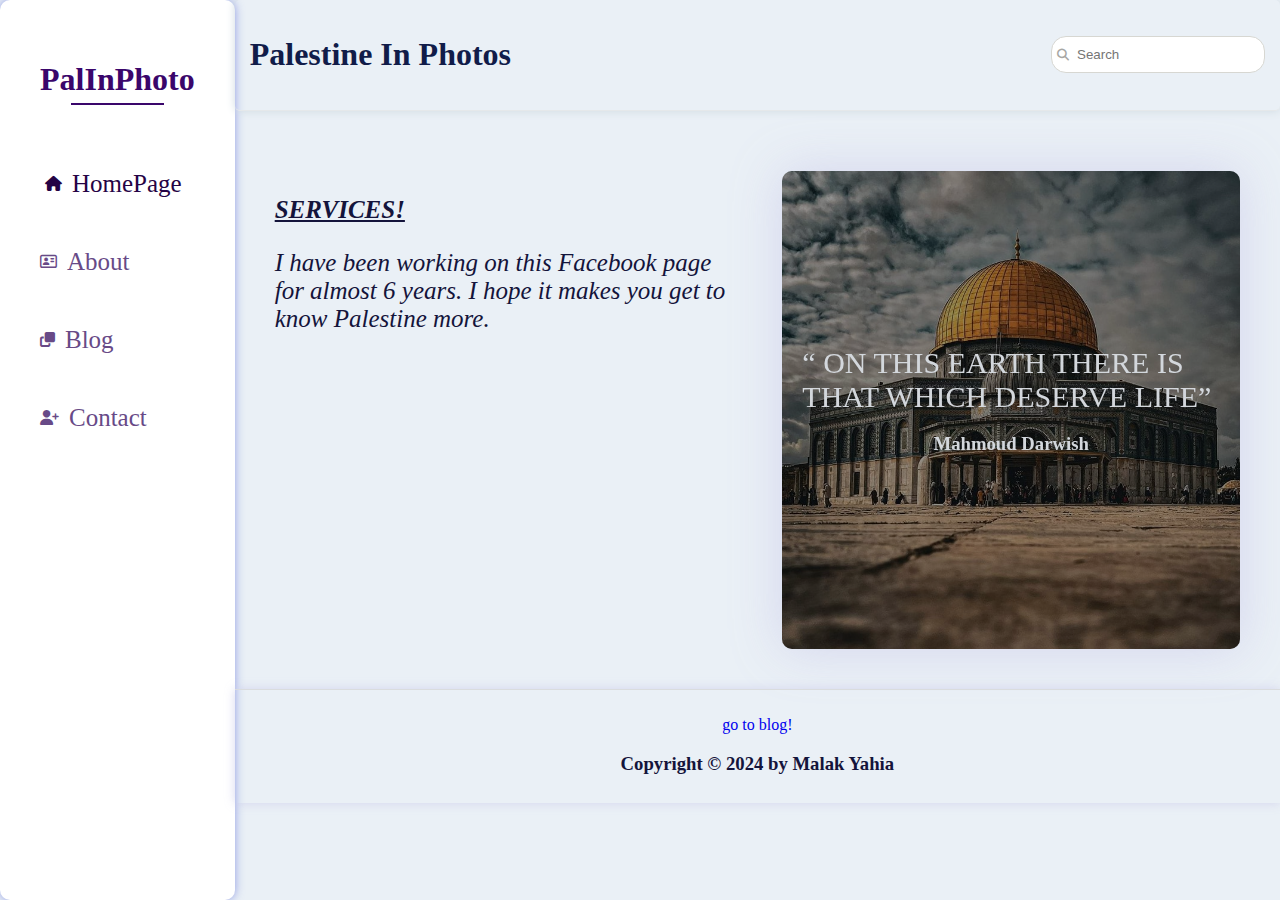
<file: index.html>
<!DOCTYPE html>
<html lang="en">
<head>
  <meta charset="UTF-8">
  <meta name="viewport" content="width=device-width, initial-scale=1.0">
  <title>Personal Blog Website</title>
  <link rel="stylesheet" href="https://cdnjs.cloudflare.com/ajax/libs/font-awesome/6.4.0/css/all.min.css"/>   
  <link rel="stylesheet" href="styles/home.css">
</head>
<body>
<div class="page d-flex flex-dr">
  <nav class="sidebar p-20 ">
    <h1 class="logo">PalInPhoto</h1>
    <ul class="links">
      <li>
        <a class="active d-flex align-center " href="index.html">
        <i class="fa-solid fa-house"></i>
        <span class="title">HomePage</span>
        </a>
      </li>
      <li>
        <a class="d-flex align-center" href="">
          <i class="fa-regular fa-address-card"></i>
        <span class="title">About</span>
        </a>
      </li>
      <li>
        <a class="d-flex align-center"  href="blog.html">
        <i class="fa-solid fa-clone"></i>
        <span class="title" >Blog</span>
        </a>
      </li>
      <li>
        <a class="d-flex align-center"  href="">
        <i class="fa-solid fa-user-plus"></i>
        <span class="title">Contact</span>
        </a>
      </li>
    </ul>
  </nav>
  <section class="content d-flex flex-dc">
    <header class="homehead p-15 mb-20 d-flex justify-sb wrap-flex">
      <div>
        <h1 class="c-b">Palestine In Photos</h1>
      </div>
      <div class="search d-flex align-center">
        <input class="p-10" type="search" placeholder="Search">
      </div>
    </header>
    <section class="container p-20 d-grid">
      <div class="service ">
        <p><u>services!</u></p>
        <p>I have been working on this Facebook page for almost 6 years. I hope it makes you get to know Palestine more. 
        </p>
      </div>
      <div class="img">
        <div class="d-flex justify-sb align-center flex-dc"><q> ON THIS EARTH THERE IS THAT WHICH DESERVE LIFE</q>
        <h3>Mahmoud Darwish</h3>
      </div>
      </div> 
    </section>
    <footer class="flex-end">
      <a href="blog.html"><p>go to blog!</p></a>
      <h3>Copyright © 2024 by Malak Yahia</h3>
    </footer>
  </section>
</div>
</body>
</file>
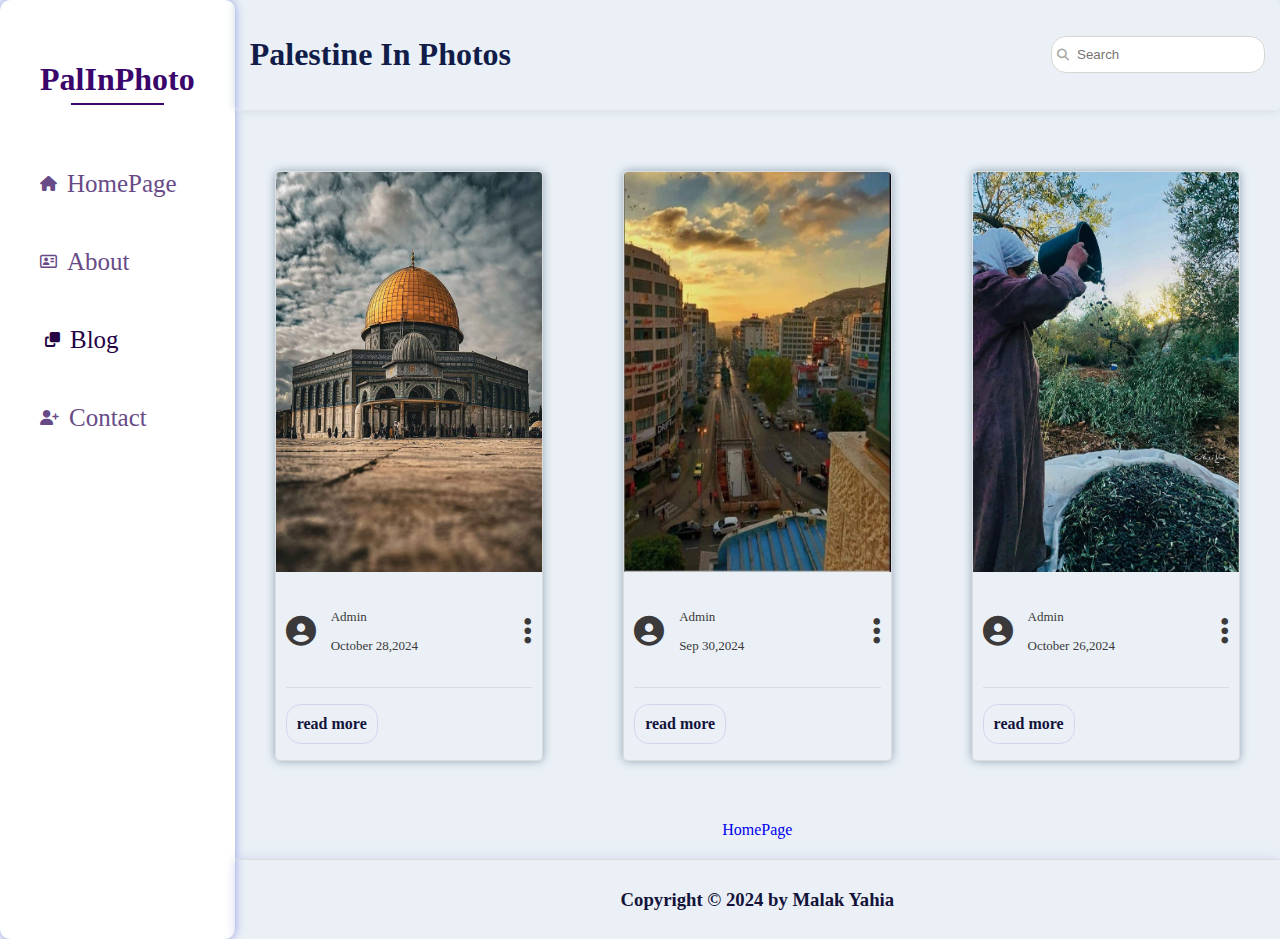
<file: blog.html>
<!DOCTYPE html>
<html lang="en">
<head>
  <meta charset="UTF-8">
  <meta name="viewport" content="width=device-width, initial-scale=1.0">
  <title>Personal Blog Website</title>
  <link rel="stylesheet" href="https://cdnjs.cloudflare.com/ajax/libs/font-awesome/6.4.0/css/all.min.css"/>   
  <link rel="stylesheet" href="styles/home.css">
</head>
<body>
    <section class="page d-flex flex-dr">
        <nav class="sidebar p-20 ">
          <h1 class="logo">PalInPhoto</h1>
          <ul class="links">
            <li>
              <a class="d-flex align-center " href="index.html">
              <i class="fa-solid fa-house"></i>
              <span class="title">HomePage</span>
              </a>
            </li>
            <li>
              <a class="d-flex align-center" href="">
                <i class="fa-regular fa-address-card"></i>
              <span class="title">About</span>
              </a>
            </li>
            <li>
              <a class="active d-flex align-center"  href="blog.html">
              <i class="fa-solid fa-clone"></i>
              <span class="title" >Blog</span>
              </a>
            </li>
            <li>
              <a class="d-flex align-center"  href="">
              <i class="fa-solid fa-user-plus"></i>
              <span class="title">Contact</span>
              </a>
            </li>
          </ul>
      
        </nav>
        <div class="content ">
          <header class="homehead p-15 mb-20 d-flex justify-sb wrap-flex">
            <div>
              <h1 class="c-b">Palestine In Photos</h1>
            </div>
            <div class="search d-flex align-center">
              <input class="p-10" type="search" placeholder="Search">
            </div>
          </header>
          <section class="contain p-20  d-grid">
            <div class="box">
              <img src="styles/imgs/head.jpg" alt="">
              <div class="info d-flex justify-sb flex-dr mb-20 m-10">
                <div class="d-flex flex-dr justify-center ">
                  <div class="icon d-flex align-center">
                  <i class="fa-duotone fa-solid fa-circle-user"></i>
                  </div>
                  <div class="admin pl-15">
                    <p>Admin</p>
                    <p>October 28,2024</p>
                  </div>
                </div>
                <div class="icon d-flex align-center">
                  <i class="fa-solid fa-ellipsis-vertical"></i> 
                </div>
              </div>
              <div class="butt m-10">
                <a href="home.html">
                  <p>read more</p>
                </a>
              </div>
            </div>
            <div class="box">
              <img src="styles/imgs/nablus.jpg" alt="">
              <div class="info d-flex justify-sb flex-dr mb-20 m-10">
                <div class="d-flex flex-dr justify-center ">
                  <div class="icon d-flex align-center">
                  <i class="fa-duotone fa-solid fa-circle-user"></i>
                  </div>
                  <div class="admin pl-15">
                    <p>Admin</p>
                    <p>Sep 30,2024</p>
                  </div>
                </div>
                <div class="icon d-flex align-center">
                  <i class="fa-solid fa-ellipsis-vertical"></i> 
                </div>
              </div>
              <div class="butt m-10">
                <a href="nablus.html">
                  <p>read more</p>
                </a>
              </div>
            </div>
            <div class="box">
              <img src="styles/imgs/olive.jpg" alt="">
              <div class="info d-flex justify-sb flex-dr mb-20 m-10">
                <div class="d-flex flex-dr justify-center ">
                  <div class="icon d-flex align-center">
                  <i class="fa-duotone fa-solid fa-circle-user"></i>
                  </div>
                  <div class="admin pl-15">
                    <p>Admin</p>
                    <p>October 26,2024</p>
                  </div>
                </div>
                <div class="icon d-flex align-center">
                  <i class="fa-solid fa-ellipsis-vertical"></i> 
                </div>
              </div>
              <div class="butt m-10">
                <a href="olive.html">
                  <p>read more</p>
                </a>
              </div>
            </div>
          </section>    
          <section class="view d-flex flex-dr wrap-flex justify-se p-10 m-10"><a href="index.html">HomePage</a></section>
          <footer >
            <h3>Copyright © 2024 by Malak Yahia</h3>
          </footer>
        </div>
      </section>
</body>
</file>
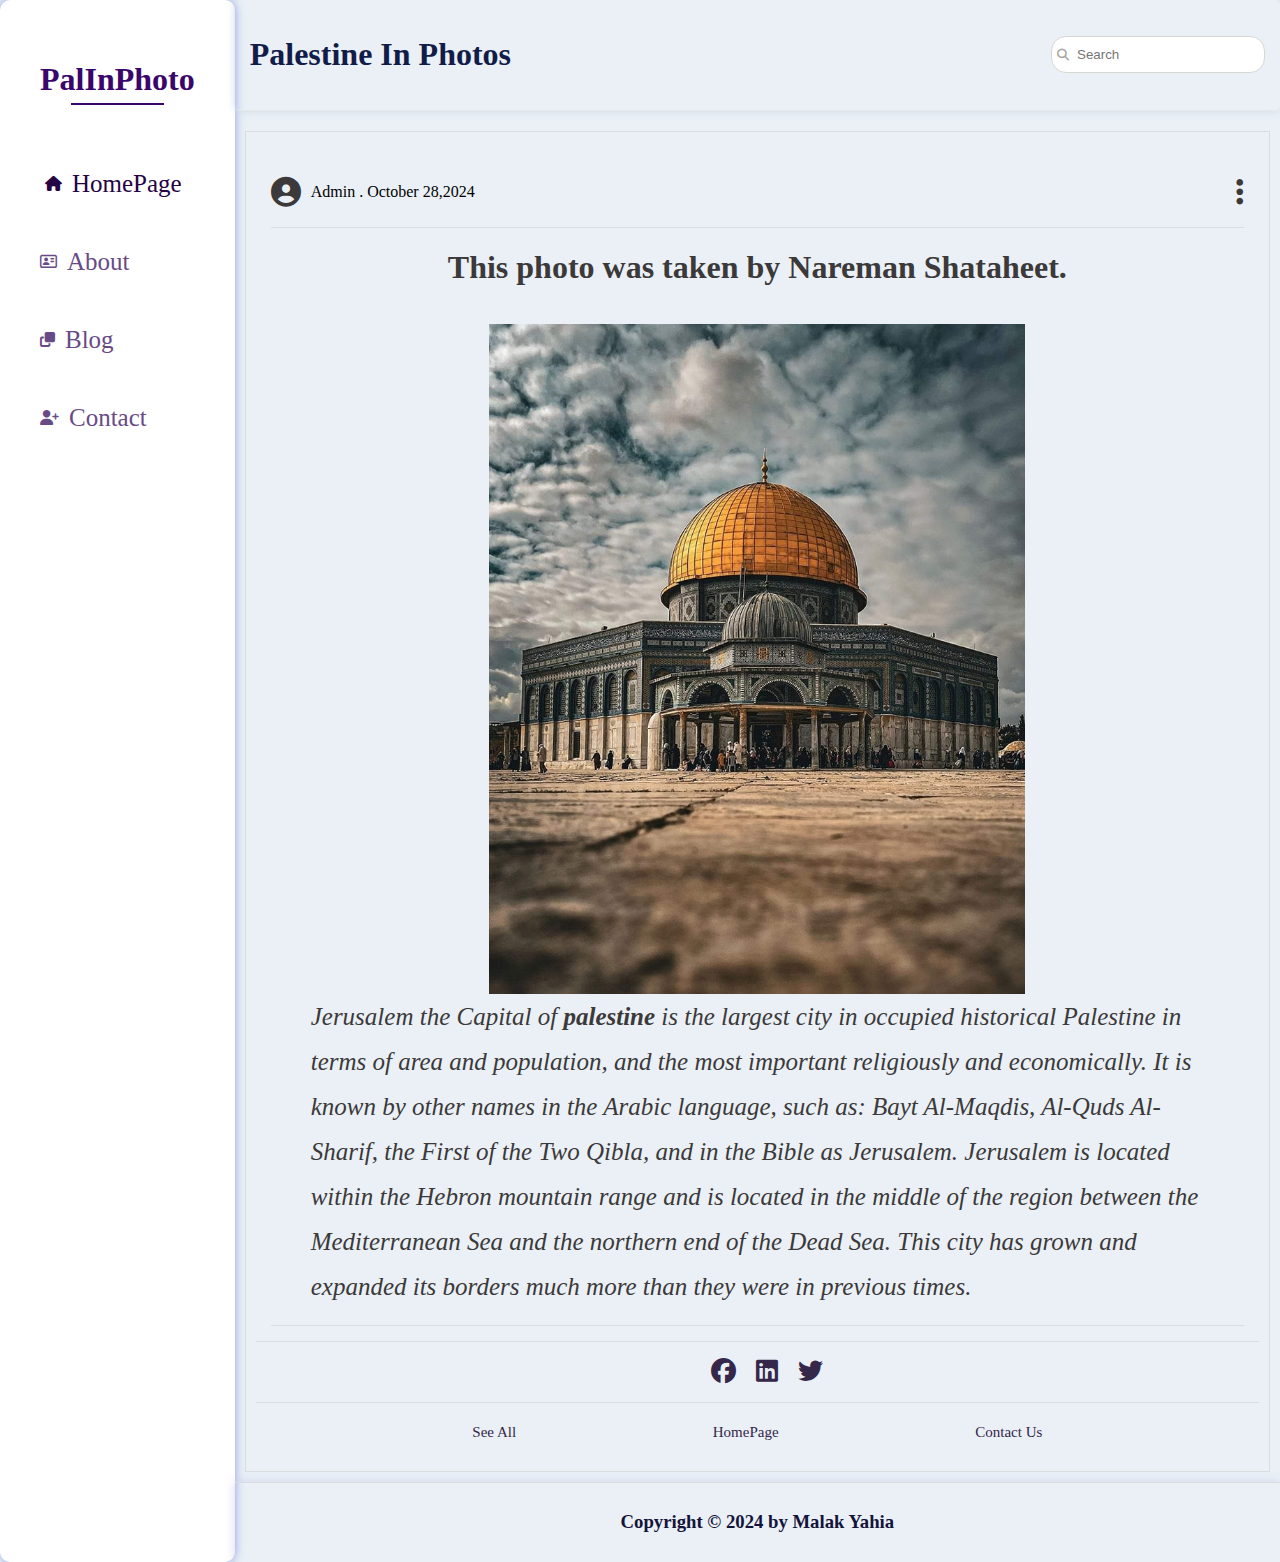
<file: home.html>
<!DOCTYPE html>
<html lang="en">
<head>
  <meta charset="UTF-8">
  <meta name="viewport" content="width=device-width, initial-scale=1.0">
  <title>Personal Blog Website</title>
  <link rel="stylesheet" href="https://cdnjs.cloudflare.com/ajax/libs/font-awesome/6.4.0/css/all.min.css"/>   
  <link rel="stylesheet" href="styles/home.css">
</head>
<body>
<article class="page d-flex flex-dr">
  <nav class="sidebar p-20 ">
    <h1 class="logo">PalInPhoto</h1>
    <ul class="links">
      <li>
        <a class="active d-flex align-center " href="index.html">
        <i class="fa-solid fa-house"></i>
        <span class="title">HomePage</span>
        </a>
      </li>
      <li>
        <a class="d-flex align-center" href="">
          <i class="fa-regular fa-address-card"></i>
        <span class="title">About</span>
        </a>
      </li>
      <li>
        <a class="d-flex align-center"  href="blog.html">
        <i class="fa-solid fa-clone"></i>
        <span class="title" >Blog</span>
        </a>
      </li>
      <li>
        <a class="d-flex align-center"  href="">
        <i class="fa-solid fa-user-plus"></i>
        <span class="title">Contact</span>
        </a>
      </li>
    </ul>
  </nav>
  <section class="content ">
    <header class="homehead p-15 mb-20 d-flex justify-sb wrap-flex">
      <div>
        <h1 class="c-b">Palestine In Photos</h1>
      </div>
      <div class="search d-flex align-center">
        <input class="p-10" type="search" placeholder="Search">
      </div>
    </header>
    <section class="containerhome p-10 m-10">
      <div class="post p-15">
        <div class="first d-flex flex-dr justify-sb">
         <div class=" d-flex flex-dr">
            <div class="icon d-flex align-center">
                <i class="fa-duotone fa-solid fa-circle-user"></i>
            </div>
              <p class="p-10">Admin . October 28,2024</p>
         </div>
            <div class="icon d-flex align-center">
                <i class="fa-solid fa-ellipsis-vertical"></i> 
              </div>
        </div>
        <div class="head d-flex flex-dc align-center">
            <h1>This photo was taken by Nareman Shataheet.</h1>
            <div><figure class=" d-flex flex-dc align-center">
              <img src="styles/imgs/head.jpg" alt="">
              <figcaption>Jerusalem the Capital of <strong>palestine</strong> is the largest city in occupied historical Palestine in terms of area and population, and the most important religiously and economically. It is known by other names in the Arabic language, such as: Bayt Al-Maqdis, Al-Quds Al-Sharif, the First of the Two Qibla, and in the Bible as Jerusalem. Jerusalem is located within the Hebron mountain range and is located in the middle of the region between the Mediterranean Sea and the northern end of the Dead Sea. This city has grown and expanded its borders much more than they were in previous times.</figcaption>
            </figure></div>
        </div>
      </div>
      <div class="social d-flex flex-dc align-center">
        <ul class="d-flex flex-dr wrap-flex">
            <li><a href="https://www.facebook.com/sora.mn.falstin?locale=ar_AR"><i class=" fa-brands fa-facebook"></i></a></li>
            <li><a href="https://www.linkedin.com/in/malak-yahia-058a17291/"><i class="fa-brands fa-linkedin"></i></a></li>
            <li><a href="https://x.com/malakyhia24"><i class="fa-brands fa-twitter"></i></a></li>
        </ul>
      </div>
      <div class="view d-flex flex-dr wrap-flex justify-se p-10 m-10">
        <div><a href="blog.html">See All</a></div>
        <div><a href="index.html">HomePage</a></div>
        <div><a href="">Contact Us</a></div>
      </div>
    </section>
    <footer >
      <h3>Copyright © 2024 by Malak Yahia</h3>
    </footer>
  </section>
</article>
</body>
</file>
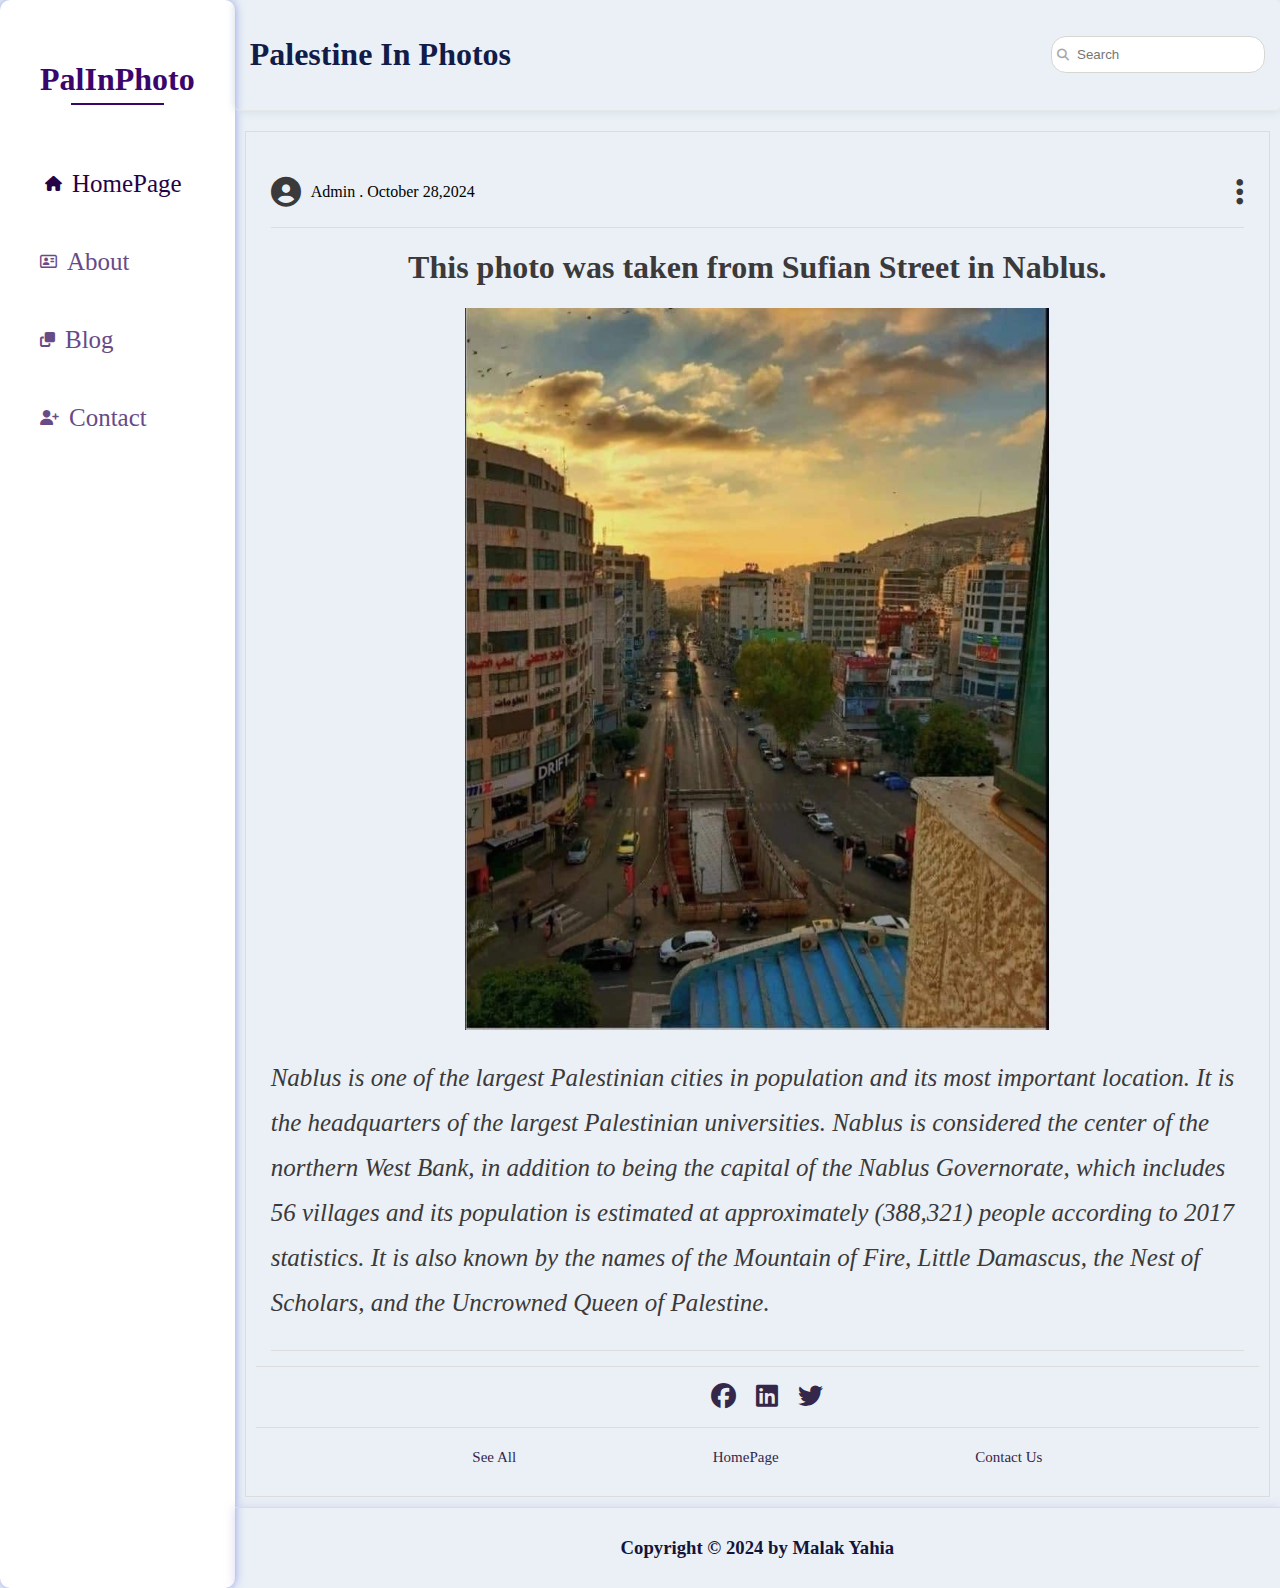
<file: nablus.html>
<!DOCTYPE html>
<html lang="en">
<head>
  <meta charset="UTF-8">
  <meta name="viewport" content="width=device-width, initial-scale=1.0">
  <title>Personal Blog Website</title>
  <link rel="stylesheet" href="https://cdnjs.cloudflare.com/ajax/libs/font-awesome/6.4.0/css/all.min.css"/>   
  <link rel="stylesheet" href="styles/home.css">
</head>
<body>
<section class="page d-flex flex-dr">
  <nav class="sidebar p-20 ">
    <h1 class="logo">PalInPhoto</h1>
    <ul class="links">
      <li>
        <a class="active d-flex align-center " href="index.html">
        <i class="fa-solid fa-house"></i>
        <span class="title">HomePage</span>
        </a>
      </li>
      <li>
        <a class="d-flex align-center" href="">
          <i class="fa-regular fa-address-card"></i>
        <span class="title">About</span>
        </a>
      </li>
      <li>
        <a class="d-flex align-center"  href="blog.html">
        <i class="fa-solid fa-clone"></i>
        <span class="title" >Blog</span>
        </a>
      </li>
      <li>
        <a class="d-flex align-center"  href="">
        <i class="fa-solid fa-user-plus"></i>
        <span class="title">Contact</span>
        </a>
      </li>
    </ul>
  </nav>
  <section class="content ">
    <header class="homehead p-15 mb-20 d-flex justify-sb wrap-flex">
      <div>
        <h1 class="c-b">Palestine In Photos</h1>
      </div>
      <div class="search d-flex align-center">
        <input class="p-10" type="search" placeholder="Search">
      </div>
    </header>
    <section class="containerhome p-10 m-10">
      <div class="post p-15">
        <div class="first d-flex flex-dr justify-sb">
         <div class=" d-flex flex-dr">
            <div class="icon d-flex align-center">
                <i class="fa-duotone fa-solid fa-circle-user"></i>
            </div>
              <p class="p-10">Admin . October 28,2024</p>
         </div>
            <div class="icon d-flex align-center">
                <i class="fa-solid fa-ellipsis-vertical"></i> 
              </div>
        </div>
        <div class="head d-flex flex-dc align-center">
            <h1>This photo was taken from Sufian Street in Nablus.</h1>
            <img src="styles/imgs/nablus.jpg" alt="">
            <p>Nablus is one of the largest Palestinian cities in population and its most important location. It is the headquarters of the largest Palestinian universities. Nablus is considered the center of the northern West Bank, in addition to being the capital of the Nablus Governorate, which includes 56 villages and its population is estimated at approximately (388,321) people according to 2017 statistics. It is also known by the names of the Mountain of Fire, Little Damascus, the Nest of Scholars, and the Uncrowned Queen of Palestine.</p>        
        </div>
      </div>
      <div class="social d-flex flex-dc align-center">
        <ul class="d-flex flex-dr wrap-flex">
            <li><a href="https://www.facebook.com/sora.mn.falstin?locale=ar_AR"><i class=" fa-brands fa-facebook"></i></a></li>
            <li><a href="https://www.linkedin.com/in/malak-yahia-058a17291/"><i class="fa-brands fa-linkedin"></i></a></li>
            <li><a href="https://x.com/malakyhia24"><i class="fa-brands fa-twitter"></i></a></li>
        </ul>
      </div>
      <div class="view d-flex flex-dr wrap-flex justify-se p-10 m-10">
        <div><a href="blog.html">See All</a></div>
        <div><a href="index.html">HomePage</a></div>
        <div><a href="">Contact Us</a></div>
      </div>
    </section>
    <footer >
      <h3>Copyright © 2024 by Malak Yahia</h3>
    </footer>
  </section>
</section>
</body>
</file>
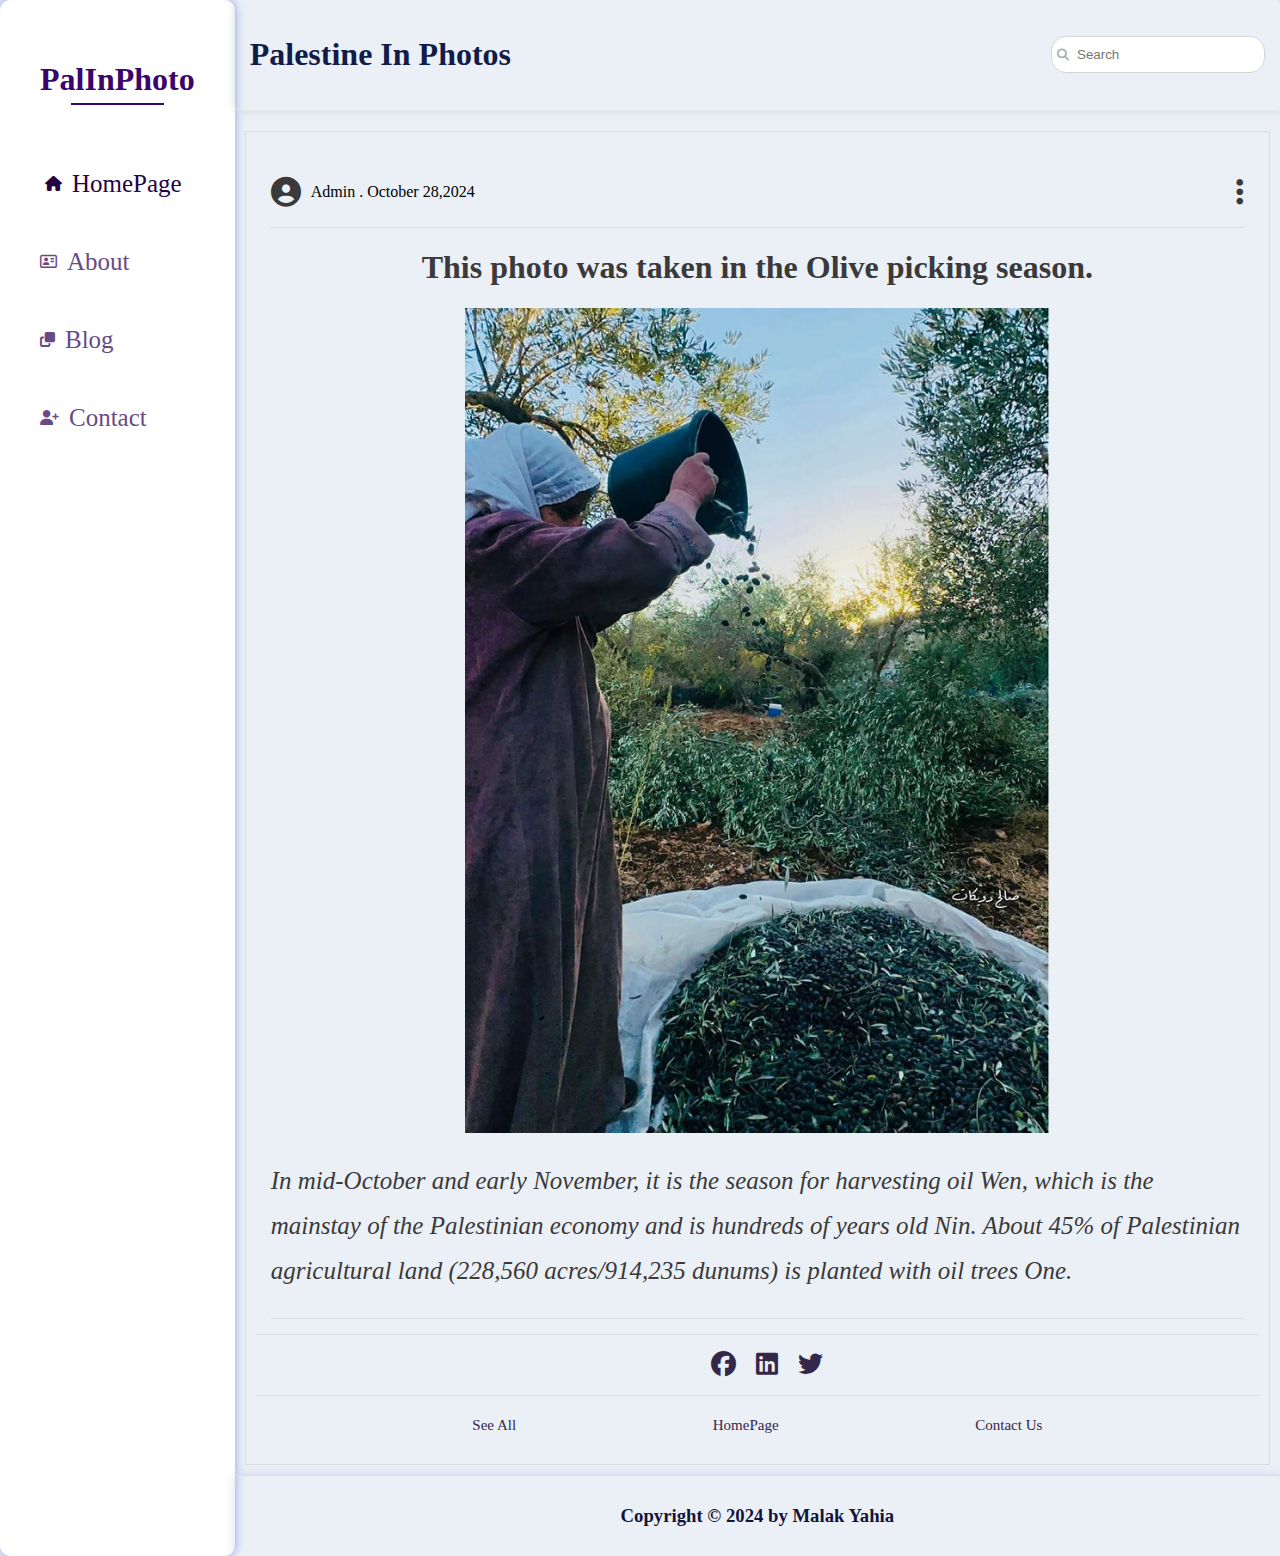
<file: olive.html>
<!DOCTYPE html>
<html lang="en">
<head>
  <meta charset="UTF-8">
  <meta name="viewport" content="width=device-width, initial-scale=1.0">
  <title>Personal Blog Website</title>
  <link rel="stylesheet" href="https://cdnjs.cloudflare.com/ajax/libs/font-awesome/6.4.0/css/all.min.css"/>   
  <link rel="stylesheet" href="styles/home.css">
</head>
<body>
<section class="page d-flex flex-dr">
  <nav class="sidebar p-20 ">
    <h1 class="logo">PalInPhoto</h1>
    <ul class="links">
      <li>
        <a class="active d-flex align-center " href="index.html">
        <i class="fa-solid fa-house"></i>
        <span class="title">HomePage</span>
        </a>
      </li>
      <li>
        <a class="d-flex align-center" href="">
          <i class="fa-regular fa-address-card"></i>
        <span class="title">About</span>
        </a>
      </li>
      <li>
        <a class="d-flex align-center"  href="blog.html">
        <i class="fa-solid fa-clone"></i>
        <span class="title" >Blog</span>
        </a>
      </li>
      <li>
        <a class="d-flex align-center"  href="">
        <i class="fa-solid fa-user-plus"></i>
        <span class="title">Contact</span>
        </a>
      </li>
    </ul>
  </nav>
  <section class="content ">
    <header class="homehead p-15 mb-20 d-flex justify-sb wrap-flex">
      <div>
        <h1 class="c-b">Palestine In Photos</h1>
      </div>
      <div class="search d-flex align-center">
        <input class="p-10" type="search" placeholder="Search">
      </div>
    </header>
    <section class="containerhome p-10 m-10">
      <div class="post p-15">
        <div class="first d-flex flex-dr justify-sb">
         <div class=" d-flex flex-dr">
            <div class="icon d-flex align-center">
                <i class="fa-duotone fa-solid fa-circle-user"></i>
            </div>
              <p class="p-10">Admin . October 28,2024</p>
         </div>
            <div class="icon d-flex align-center">
                <i class="fa-solid fa-ellipsis-vertical"></i> 
              </div>
        </div>
        <div class="head d-flex flex-dc align-center">
            <h1>This photo was taken in the Olive picking season. </h1>
            <img src="styles/imgs/olive.jpg" alt="">
            <p>In mid-October and early November, it is the season for harvesting oil Wen, which is the mainstay of the Palestinian economy and is hundreds of years old Nin. About 45% of Palestinian agricultural land (228,560 acres/914,235 dunums) is planted with oil trees One.</p>
        </div>
      </div>
      <div class="social d-flex flex-dc align-center">
        <ul class="d-flex flex-dr wrap-flex">
            <li><a href="https://www.facebook.com/sora.mn.falstin?locale=ar_AR"><i class=" fa-brands fa-facebook"></i></a></li>
            <li><a href="https://www.linkedin.com/in/malak-yahia-058a17291/"><i class="fa-brands fa-linkedin"></i></a></li>
            <li><a href="https://x.com/malakyhia24"><i class="fa-brands fa-twitter"></i></a></li>
        </ul>
      </div>
      <div class="view d-flex flex-dr wrap-flex justify-se p-10 m-10">
        <div><a href="blog.html">See All</a></div>
        <div><a href="index.html">HomePage</a></div>
        <div><a href="">Contact Us</a></div>
      </div>
    </section>
    <footer >
      <h3>Copyright © 2024 by Malak Yahia</h3>
    </footer>
  </section>
</section>
</body>
</file>
<file: styles/home.css>
@import "media.css";
  @import "framework.css";
  @import "blog.css";


  * {
    box-sizing: border-box;
  }


  *:focus {
    outline: none;
  }



  body {
    margin: 0;
    padding: 0;
    background-color: rgb(234, 240, 246);
  }


  .page {
   min-height: 100vh;
  }



  .sidebar {
    background-color: rgb(255, 255, 255);
    border-radius: 10px;
    box-shadow: 0 0 10px #7784dfc7;

  }


  .logo {
    color:rgb(58, 6, 107);
    text-align: center;
    padding-bottom: 50px;
    position: relative;
  }


  .logo::before {
    content: "";
    position: absolute;
    width: 60%;
    height: 2px;
    background-color: rgb(58, 6, 107);
    right: 20%;
    bottom: 50%;
  }


  .links li {
    margin-bottom: 50px;
  }


  .links li a {
    color: rgb(104, 74, 135);
    transition: 0.8s;
  }


  .links li a span {
      font-size: 25px;
  }


  .links li a i {
    margin-right: 10px;
    font-size: 15px;
  }


  .links li a:hover,
  .links li a.active {
    color:rgb(37, 3, 69);
    transform: translateX(5px);
  }


  .content {
    width: 100%;
}


  header {
    position: relative;
    display: flex;
    border-bottom: solid 1px rgb(229, 232, 234);
    box-shadow: 0 0 10px rgb(207, 218, 225);
    border-radius: 5px;
    width: 100%;
  }

  


  .homehead .search {
    position: relative;
  }

  
  .homehead .search::before {
    font-family: var(--fa-style-family-classic);
    content: "\f002";
    font-weight: 900;
    position: absolute;
    font-size: 12px;
    transform: translateX(50%);
    top: 41%;
    color: rgb(167, 167, 164);
} 


  .homehead .search input {
    border: solid 1px rgb(215, 215, 210);
    border-radius: 15px;
    padding-left: 25px;
  }


  .homehead .search input:focus::placeholder {
    opacity: 0;
  }

  .container {
    height: 62%;
    grid-template-columns: repeat(auto-fill,minmax(350px , 1fr));
    gap :50px
  }


  .container .img {
    background-image: url("imgs/head.jpg");
    background-size: cover;
    background-position: center;
    overflow: hidden;
    box-shadow: 0 0 50px #cdcdebc7;
    border-radius: 10px;
  }

  .container .img div {
    display: flex;
    flex-direction: column;
    align-items: center;
    justify-content: center;
    backdrop-filter: brightness(60%);
    width: 100%;
    height: 100%;
    color: rgb(211, 215, 220);
    transition: 1s;
  }

  .container .img:hover div {
    backdrop-filter: brightness(40%);
  }

  .container .img div q {
    transform: translateX(20px);
    font-size: 30px;
  }


  .container .service p,
  .container .service a {
    color: rgb(20, 20, 59);
    font-style: italic;
    font-size: 25px;
  }

  .container .service p:nth-child(1) {
    font-weight: bold;
    text-transform: uppercase;
  }


  footer {
    text-align: center;
    padding: 10px;
    box-shadow: 0 0 10px #cdcdebc7;
    border-top: solid 1px rgb(218, 220, 222);
    width: 100%;
  }


  footer h3 {
    color: rgb(20, 20, 59);
  }




  .contain {
    display: grid;
    grid-template-columns: repeat(auto-fill, minmax(250px, 1fr));
    gap: 80px;
  }


  .contain .box {
    border: solid 1px rgb(218, 220, 222);
    box-shadow: 0 0 10px rgb(145, 163, 181);
    transition: 1s;
    border-radius: 5px;
    overflow: hidden;
  }


   .contain .box:hover {
    transform: translateY(-10px);
   }


  .contain .box img {
    width:100%;
    height: 400px;
    margin-bottom: 10px;
  }


  .icon {
    font-size: 30px;
    color: #3b3939;
  }


  .admin p {
    font-size: 13px;
    color: #3b3939;
  }


  .butt {
    text-align: center;
    border-top: solid 1px rgb(218, 220, 222);
  }


  .butt a p {
    border: solid 1px #cdcdebc7;
    border-radius: 15px;
    width: fit-content;
    padding: 10px;
    color: rgb(20, 20, 59);
    font-weight: bold;
    transition: 1s;
  }


  .butt a p:hover {
    background-color: #cdcdebc7;
    transform: translateX(10px);
  }
</file>
